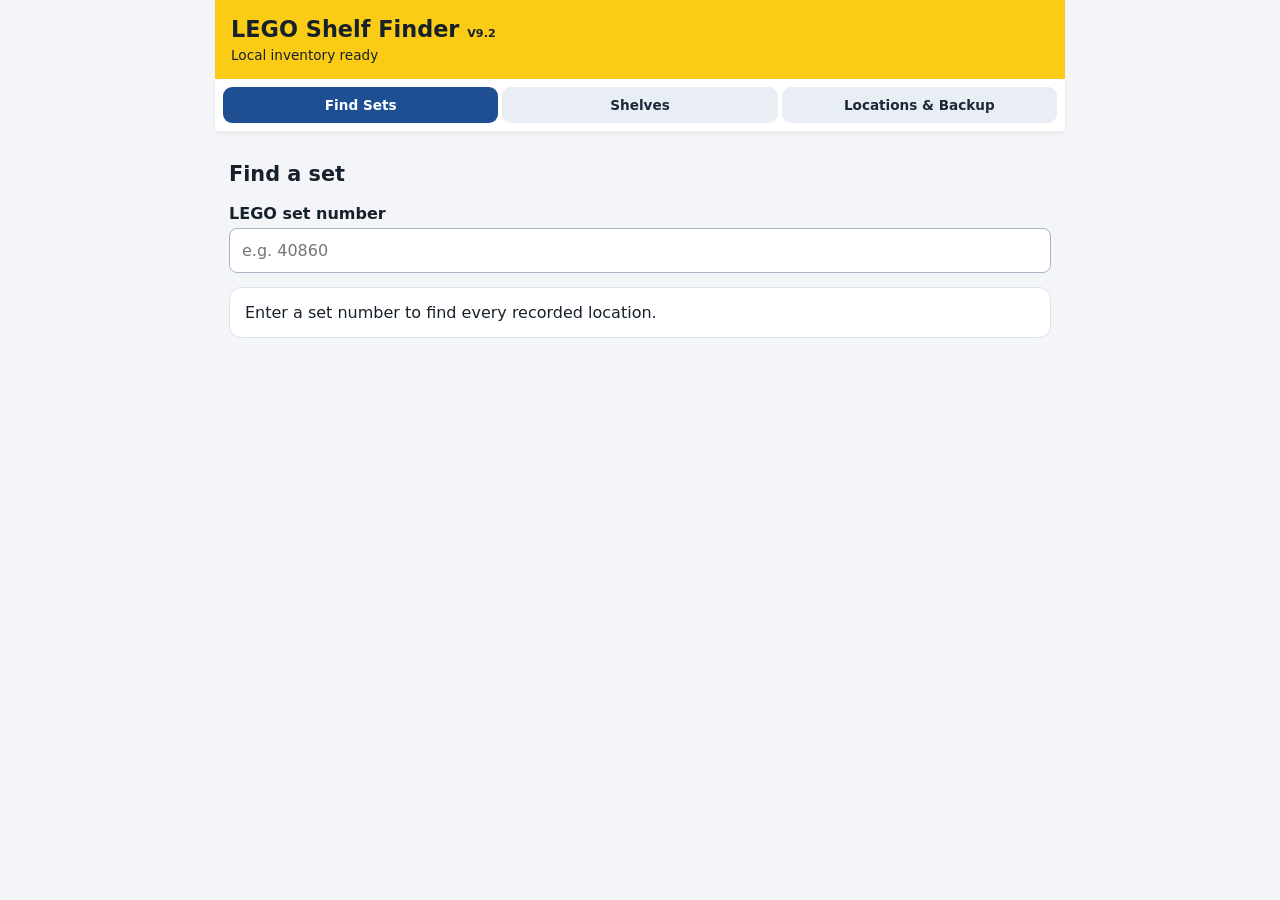
<file: index.html>
<!doctype html><html lang="en"><head><meta charset="utf-8"><meta name="viewport" content="width=device-width,initial-scale=1"><meta name="theme-color" content="#facc15"><title>LEGO Shelf Finder V9.2</title><link rel="manifest" href="manifest.json"><link rel="stylesheet" href="style.css?v=9.2"></head><body><header><h1>LEGO Shelf Finder <small>V9.2</small></h1><div id="status" role="status">Loading local inventory…</div></header><nav><button data-page="search" class="active">Find Sets</button><button data-page="shelves">Shelves</button><button data-page="settings">Locations & Backup</button></nav><main><section id="search" class="page"><h2>Find a set</h2><label for="searchInput">LEGO set number</label><input id="searchInput" type="search" inputmode="numeric" placeholder="e.g. 40860" autocomplete="off"><div id="searchResults" aria-live="polite" class="panel">Enter a set number to find every recorded location.</div></section><section id="shelves" class="page hidden"><h2>Update shelf inventory</h2><label for="locationSelect">Shelf unit / location</label><select id="locationSelect"></select><div id="sideWrap"><label for="sideSelect">Side</label><select id="sideSelect"></select></div><div class="panel"><h3 id="shelfHeading"></h3><p id="shelfCount" class="muted"></p><label for="sortOrder">Set number order</label><select id="sortOrder"><option value="asc">Ascending (smallest first)</option><option value="desc">Descending (largest first)</option></select><div id="shelfInventory" aria-label="Recorded set numbers"></div><div class="actions"><button id="reconcileBtn">Reconcile Side</button><button id="quickBtn" class="secondary">Quick Add</button></div></div><div id="editPanel" class="panel hidden"><h3 id="editHeading"></h3><p id="editHelp"></p><div id="existingList"></div><div class="actions"><button id="markAll" class="secondary hidden">Keep all</button><button id="markNone" class="secondary hidden">Unmark all</button></div><hr><h3>New set numbers</h3><p class="muted">Speak five-digit set numbers, saying “next” between numbers, or type/paste them. Review before saving.</p><div class="actions"><button id="startMic">🎤 Start listening</button><button id="stopMic" class="secondary" disabled>Stop</button></div><div id="micState" class="muted" aria-live="polite">Microphone idle</div><label for="spoken">Recognized / entered text</label><textarea id="spoken" rows="4" placeholder="40860 next 40861 next 40923"></textarea><div class="actions"><button id="reviewBtn">Review changes</button><button id="cancelBtn" class="secondary">Cancel</button></div><details><summary>Speech diagnostics</summary><pre id="speechLog"></pre></details></div><div id="reviewPanel" class="panel hidden"><h3>Confirm inventory changes</h3><div id="reviewDetails"></div><div class="actions"><button id="saveBtn">Confirm & Save</button><button id="backBtn" class="secondary">Back to edit</button><button id="abortBtn" class="secondary">Cancel</button></div></div></section><section id="settings" class="page hidden"><h2>Locations & Backup</h2><p class="muted">Add a location with or without sides. Locations are stored locally on this device.</p><label for="locName">New location name</label><input id="locName" placeholder="e.g. Gift Center 1"><label for="locSides">Number of sides (0 for none)</label><input id="locSides" type="number" min="0" max="12" value="0"><button id="addLoc">Add location</button><h3>Configured locations</h3><div id="locationList"></div><hr><h3>Backup / restore</h3><p class="muted">Local browser data can be lost if site data is cleared or the browser changes. Export backups regularly.</p><div class="actions"><button id="exportBtn">Export JSON backup</button><label class="fileButton" for="importFile">Import JSON backup</label><input type="file" id="importFile" accept="application/json,.json" hidden></div><p class="muted">Select a backup to preview its full filename, date and contents before confirming. Import replaces current inventory and locations only after you confirm.</p><div id="importPreview" class="panel hidden"><h3>Review selected backup</h3><pre id="importPreviewText"></pre><div class="actions"><button id="confirmImportBtn">Confirm import</button><button id="cancelImportBtn" class="secondary">Cancel</button></div></div></section></main><script src="db.js?v=9.2"></script><script src="speech.js?v=9.2"></script><script src="app.js?v=9.2"></script></body></html>
</file>
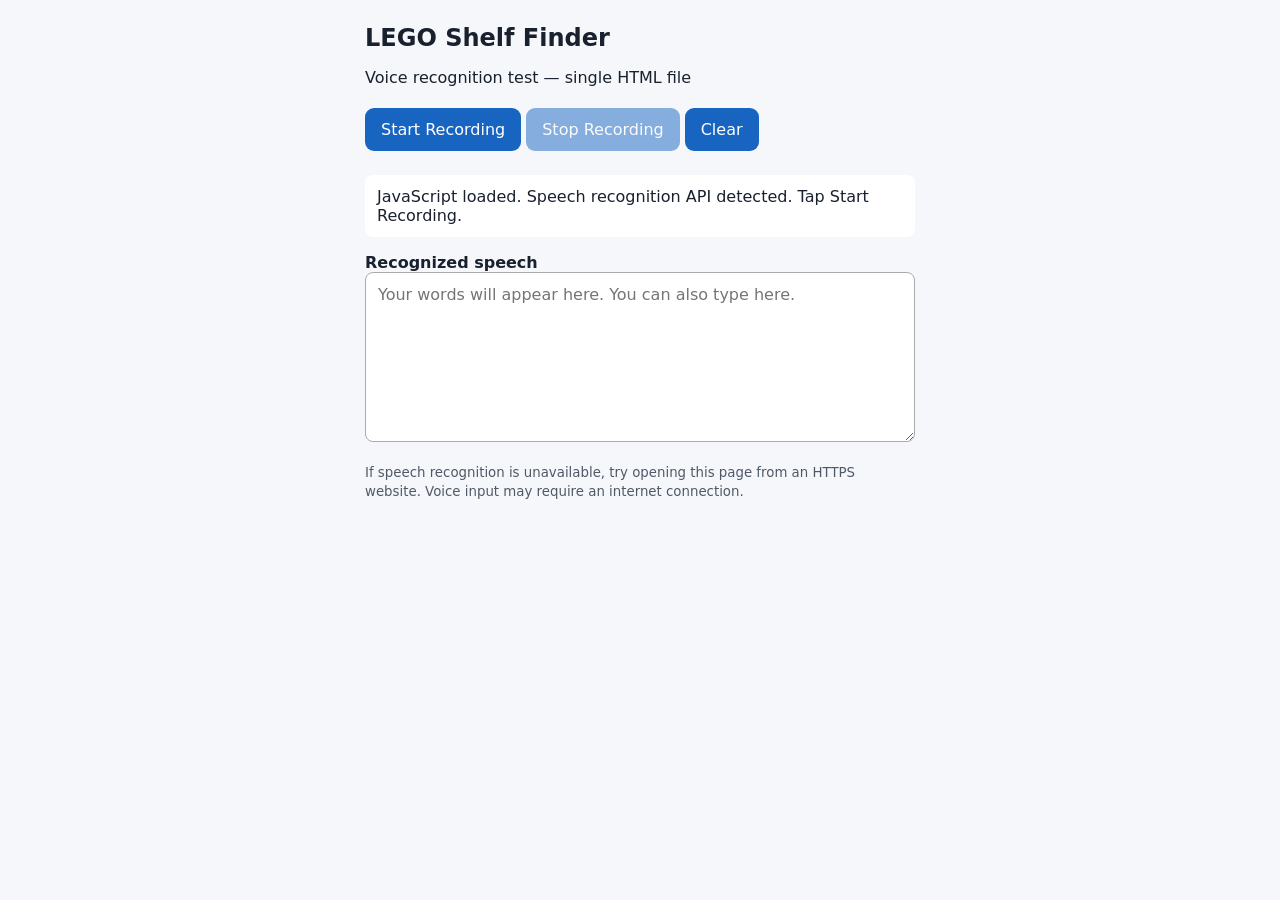
<file: lego-voice-test-single.html>
<!doctype html>
<html lang="en"><head><meta charset="utf-8"><meta name="viewport" content="width=device-width,initial-scale=1"><title>LEGO Shelf Finder — Voice Test</title><style>body{font:16px system-ui,sans-serif;max-width:550px;margin:24px auto;padding:0 18px;background:#f5f7fa;color:#18212d}h1{font-size:1.5rem}button{font:inherit;padding:12px 16px;border:0;border-radius:9px;background:#1765c1;color:white;margin:5px 5px 8px 0}button:disabled{opacity:.5}textarea{box-sizing:border-box;width:100%;min-height:170px;padding:12px;font:inherit;border:1px solid #aaa;border-radius:8px}#status{padding:12px;background:white;border-radius:8px;white-space:pre-wrap}small{color:#505967}</style></head><body><h1>LEGO Shelf Finder</h1><p>Voice recognition test — single HTML file</p><button id="start">Start Recording</button><button id="stop" disabled>Stop Recording</button><button id="clear">Clear</button><p id="status" role="status">Page loaded. Checking speech recognition…</p><label for="output"><strong>Recognized speech</strong></label><textarea id="output" placeholder="Your words will appear here. You can also type here."></textarea><p><small>If speech recognition is unavailable, try opening this page from an HTTPS website. Voice input may require an internet connection.</small></p><script>
(function(){
 const start=document.getElementById('start'),stop=document.getElementById('stop'),clear=document.getElementById('clear'),status=document.getElementById('status'),output=document.getElementById('output');
 const SR=window.SpeechRecognition||window.webkitSpeechRecognition;
 let rec=null,active=false,base='';
 function say(message){status.textContent=message;}
 if(!SR){say('Speech recognition is not available in this browser or page context. JavaScript is working (this message was generated by JavaScript).');start.disabled=true;}
 else {say('JavaScript loaded. Speech recognition API detected. Tap Start Recording.');try{rec=new SR();rec.lang='en-US';rec.interimResults=true;rec.continuous=false;rec.onstart=()=>{active=true;start.disabled=true;stop.disabled=false;say('Listening… Speak now.');};rec.onresult=e=>{let result='';for(let i=0;i<e.results.length;i++)result+=e.results[i][0].transcript+' ';output.value=base+result.trim();say('Speech received.');};rec.onerror=e=>{say('Speech recognition error: '+e.error+(e.message?' — '+e.message:''));};rec.onend=()=>{active=false;start.disabled=false;stop.disabled=true;if(status.textContent==='Listening… Speak now.')say('Recording ended.');};}catch(e){say('Could not initialize recognition: '+e.message);start.disabled=true;}}
 start.addEventListener('click',()=>{if(!rec)return;base=output.value.trim();if(base)base+='\n';try{say('Starting speech recognition…');rec.start();}catch(e){say('Start failed: '+e.message);}});
 stop.addEventListener('click',()=>{if(rec&&active){say('Stopping…');rec.stop();}});
 clear.addEventListener('click',()=>{output.value='';base='';say('Text cleared.');});
})();
</script></body></html>
</file>
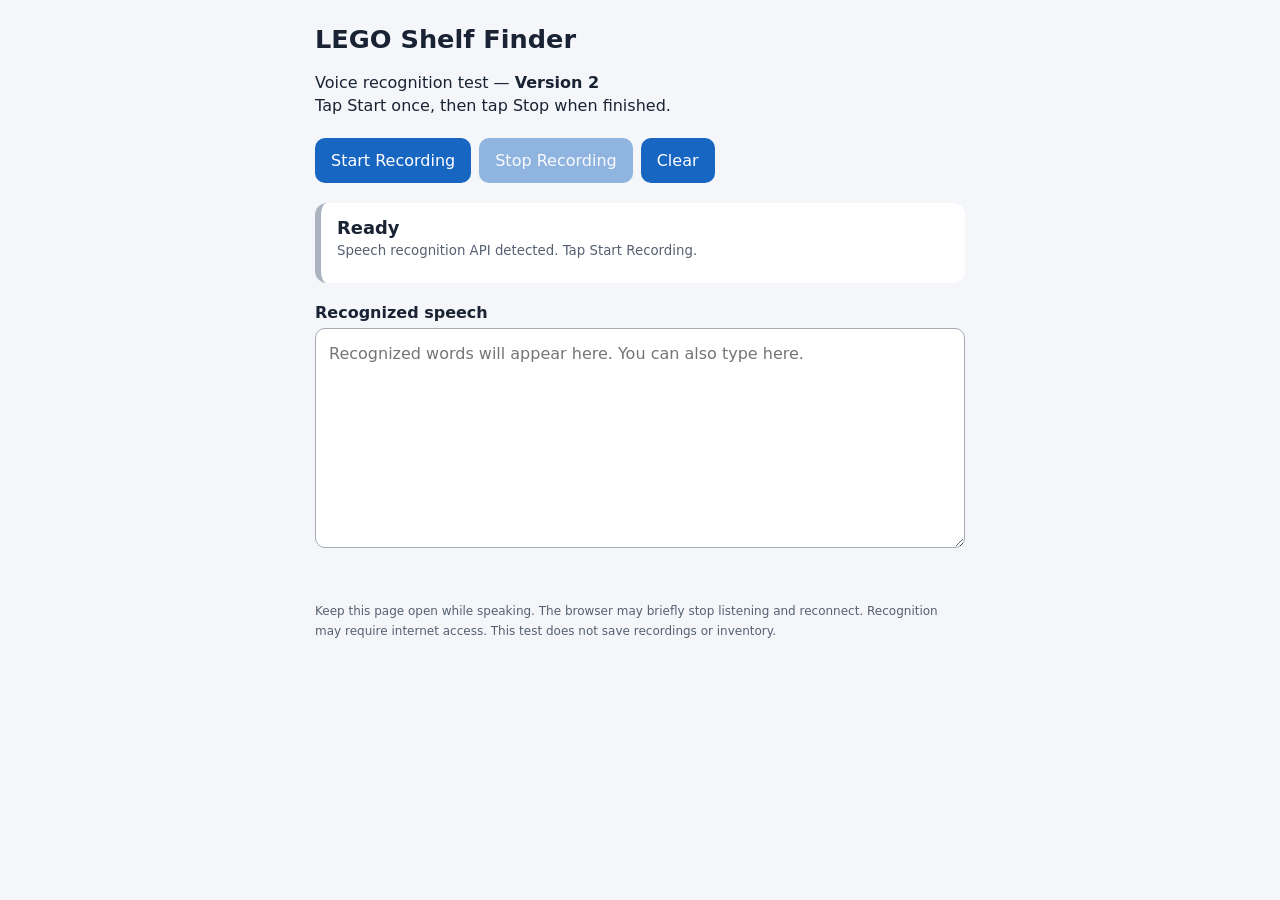
<file: lego-voice-test-v2.html>
<!doctype html>
<html lang="en">
<head>
<meta charset="utf-8">
<meta name="viewport" content="width=device-width, initial-scale=1">
<title>LEGO Shelf Finder — Voice Test V2</title>
<style>
:root{font-family:system-ui,-apple-system,sans-serif;color:#192333;background:#f4f6fa}body{max-width:650px;margin:24px auto;padding:0 18px}h1{font-size:1.6rem}p{line-height:1.45}.controls{display:flex;gap:8px;flex-wrap:wrap;margin:20px 0}button{font:inherit;border:0;border-radius:10px;padding:13px 16px;background:#1766c2;color:#fff;cursor:pointer}button:disabled{opacity:.45;cursor:default}#stop:not(:disabled){background:#bb2933}.status{background:#fff;border-radius:12px;padding:14px 16px;margin:12px 0 20px;border-left:6px solid #aab3bf;min-height:52px}.status.live{border-left-color:#0d9b62}.status.retry{border-left-color:#d18a08}.status.error{border-left-color:#bd2832}.status strong{display:block;font-size:1.12rem}.status small{display:block;margin-top:5px;color:#566071}label{font-weight:700;display:block;margin:14px 0 6px}textarea{box-sizing:border-box;width:100%;min-height:220px;padding:13px;font:inherit;border:1px solid #a5aab3;border-radius:10px;line-height:1.45}#interim{min-height:22px;color:#555;margin:8px 0 0;font-style:italic}small{color:#566071}.tip{font-size:.9rem;margin-top:18px}
</style>
</head>
<body>
<h1>LEGO Shelf Finder</h1>
<p>Voice recognition test — <strong>Version 2</strong><br>Tap Start once, then tap Stop when finished.</p>
<div class="controls">
<button id="start">Start Recording</button>
<button id="stop" disabled>Stop Recording</button>
<button id="clear">Clear</button>
</div>
<div id="status" class="status" role="status" aria-live="polite"><strong id="statusTitle">Checking speech recognition…</strong><small id="statusDetail"></small></div>
<label for="output">Recognized speech</label>
<textarea id="output" placeholder="Recognized words will appear here. You can also type here."></textarea>
<div id="interim" aria-live="off"></div>
<p class="tip"><small>Keep this page open while speaking. The browser may briefly stop listening and reconnect. Recognition may require internet access. This test does not save recordings or inventory.</small></p>
<script>
(()=>{
'use strict';
const startBtn=document.getElementById('start');
const stopBtn=document.getElementById('stop');
const clearBtn=document.getElementById('clear');
const output=document.getElementById('output');
const interim=document.getElementById('interim');
const status=document.getElementById('status');
const statusTitle=document.getElementById('statusTitle');
const statusDetail=document.getElementById('statusDetail');
const SR=window.SpeechRecognition||window.webkitSpeechRecognition;
let recognition=null;
let wanted=false; // True until the user taps Stop.
let running=false;
let starting=false;
let restartTimer=null;
let retryCount=0;
let sessionFinal=''; // Final phrases from the current browser recognition session.
let committed=''; // Text from completed sessions, including manually edited text at Start.
let fatal=false;
const MAX_RETRIES=6;
function setStatus(title,detail='',kind=''){
 status.className='status'+(kind?' '+kind:'');
 statusTitle.textContent=title;
 statusDetail.textContent=detail;
}
function updateButtons(){startBtn.disabled=wanted||!recognition;stopBtn.disabled=!wanted;}
function cancelRetry(){if(restartTimer!==null){clearTimeout(restartTimer);restartTimer=null;}}
function combine(a,b){return [a.trim(),b.trim()].filter(Boolean).join('\n');}
function render(partial=''){
 // Do not re-add interim text as final; only committed results appear in the textarea.
 output.value=combine(committed,sessionFinal);
 interim.textContent=partial?'Hearing: '+partial:'';
}
function commitSession(){
 committed=combine(committed,sessionFinal);
 sessionFinal='';
 render();
}
function finish(title,detail='',kind=''){
 wanted=false;running=false;starting=false;cancelRetry();
 commitSession();updateButtons();setStatus(title,detail,kind);
}
function queueRestart(reason){
 if(!wanted||fatal)return;
 cancelRetry();
 if(retryCount>=MAX_RETRIES){finish('Recording stopped','Brave could not restart recognition after several attempts. Tap Start to try again.','error');return;}
 retryCount++;
 const wait=Math.min(350*retryCount,1800);
 setStatus('Reconnecting microphone…',reason+' Attempt '+retryCount+' of '+MAX_RETRIES+'. Some speech may be missed.','retry');
 restartTimer=setTimeout(()=>{restartTimer=null;if(wanted&&!running&&!starting)begin();},wait);
}
function begin(){
 if(!wanted||running||starting||!recognition)return;
 starting=true;
 sessionFinal='';
 try{recognition.start();}catch(err){starting=false;queueRestart('Could not start: '+err.message+'.');}
}
if(!SR){
 setStatus('Speech recognition unavailable','Try Brave or Chrome on the HTTPS GitHub Pages website.','error');
 startBtn.disabled=true;
}else{
 try{
 recognition=new SR();
 recognition.lang='en-US';
 recognition.continuous=true;
 recognition.interimResults=true;
 recognition.maxAlternatives=1;
 recognition.onstart=()=>{
  starting=false;running=true;retryCount=0;
  if(!wanted){recognition.stop();return;}
  setStatus('● Listening — tap Stop when finished','Brave is currently listening.','live');
  updateButtons();
 };
 recognition.onresult=(event)=>{
  let finals=[],partial=[];
  // The results collection represents this session; rebuild it to avoid duplicates.
  for(let i=0;i<event.results.length;i++){
   const phrase=event.results[i][0].transcript.trim();
   if(!phrase)continue;
   if(event.results[i].isFinal)finals.push(phrase);
   else partial.push(phrase);
  }
  sessionFinal=finals.join(' ');
  render(partial.join(' '));
  if(wanted&&running)setStatus('● Listening — tap Stop when finished','Speech received; microphone remains active.','live');
 };
 recognition.onerror=(event)=>{
  const code=event.error||'unknown';
  if(!wanted)return;
  if(['not-allowed','service-not-allowed','audio-capture','language-not-supported'].includes(code)){
   fatal=true;
   finish('Microphone or speech recognition blocked','Error: '+code+'. Check browser permissions and reload if needed.','error');
  }else if(code==='aborted'){
   setStatus('Recognition interrupted','Waiting for the browser to finish before reconnecting.','retry');
  }else{
   setStatus('Recognition interrupted','Error: '+code+'. Will attempt to reconnect.','retry');
  }
 };
 recognition.onend=()=>{
  running=false;starting=false;
  commitSession();
  if(wanted&&!fatal)queueRestart('The browser ended the listening session.');
  else if(!wanted&&!fatal){updateButtons();setStatus('Stopped','Recording ended.');}
 };
 setStatus('Ready','Speech recognition API detected. Tap Start Recording.');
 }catch(err){recognition=null;setStatus('Initialization failed',err.message,'error');}
 updateButtons();
}
startBtn.addEventListener('click',()=>{
 if(!recognition||wanted)return;
 cancelRetry();fatal=false;retryCount=0;
 committed=output.value.trim();sessionFinal='';interim.textContent='';
 wanted=true;updateButtons();
 setStatus('Starting microphone…','Waiting for Brave to begin listening.','retry');
 begin();
});
stopBtn.addEventListener('click',()=>{
 if(!wanted)return;
 wanted=false;cancelRetry();updateButtons();
 setStatus('Stopping…','Waiting for the final transcription.');
 if(running||starting){try{recognition.stop();}catch(err){finish('Stopped',err.message);}}
 else finish('Stopped','Recording stopped by you.');
});
clearBtn.addEventListener('click',()=>{
 committed='';sessionFinal='';output.value='';interim.textContent='';
 if(wanted)setStatus('● Listening — tap Stop when finished','Text cleared; recording continues.','live');
 else setStatus('Text cleared','Ready for another test.');
});
})();
</script>
</body>
</html>
</file>
<file: style.css>
:root{font-family:system-ui,-apple-system,sans-serif;color:#17212b;background:#f3f5f8}*{box-sizing:border-box}body{margin:0;max-width:850px;margin-inline:auto}header{background:#facc15;padding:16px}h1{font-size:1.4rem;margin:0}h1 small{font-size:.7rem}#status{font-size:.85rem;margin-top:5px}nav{display:flex;background:white;gap:4px;padding:8px;position:sticky;top:0;z-index:1;box-shadow:0 2px 5px #0001}nav button{flex:1;font-size:.85rem;padding:10px 4px;background:#e9eef5;color:#1c2938}nav button.active{background:#1e4f92;color:white}main{padding:14px}h2{font-size:1.3rem}h3{font-size:1.05rem;margin:5px 0 12px}.hidden{display:none!important}.panel{background:white;border:1px solid #dce2ea;border-radius:12px;padding:15px;margin:14px 0;overflow-wrap:anywhere}label{display:block;font-weight:650;margin:14px 0 5px}input:not([type=file]):not([type=checkbox]),select,textarea{width:100%;font:inherit;padding:12px;border:1px solid #a8b5c4;border-radius:8px;background:white;color:#152238}button,.fileButton{font:inherit;cursor:pointer;background:#195aa7;color:white;border:0;border-radius:9px;padding:11px 14px;font-weight:650;display:inline-block}button.secondary{background:#e9eef5;color:#1c2938}button:disabled{opacity:.5;cursor:default}.actions{display:flex;gap:8px;flex-wrap:wrap;margin:12px 0}.muted{color:#526273;font-size:.9rem}.item{display:flex;align-items:center;gap:12px;border-bottom:1px solid #e7ebf1;padding:12px 2px}.item input{width:23px;height:23px}.item label{margin:0;flex:1;font-size:1.05rem}.keep{color:#146c43;font-weight:650}.pill{display:inline-block;background:#e9eef5;padding:6px 9px;border-radius:8px;margin:3px}.added{color:#11683b}.removed{color:#b42318}pre{white-space:pre-wrap;overflow-wrap:anywhere;font-size:.75rem;max-height:180px;overflow:auto}hr{border:0;border-top:1px solid #e1e5ec;margin:18px 0}.result{padding:12px 0;border-bottom:1px solid #e1e5ec}.result:last-child{border:0}#locationList .item{justify-content:space-between}
</file>
